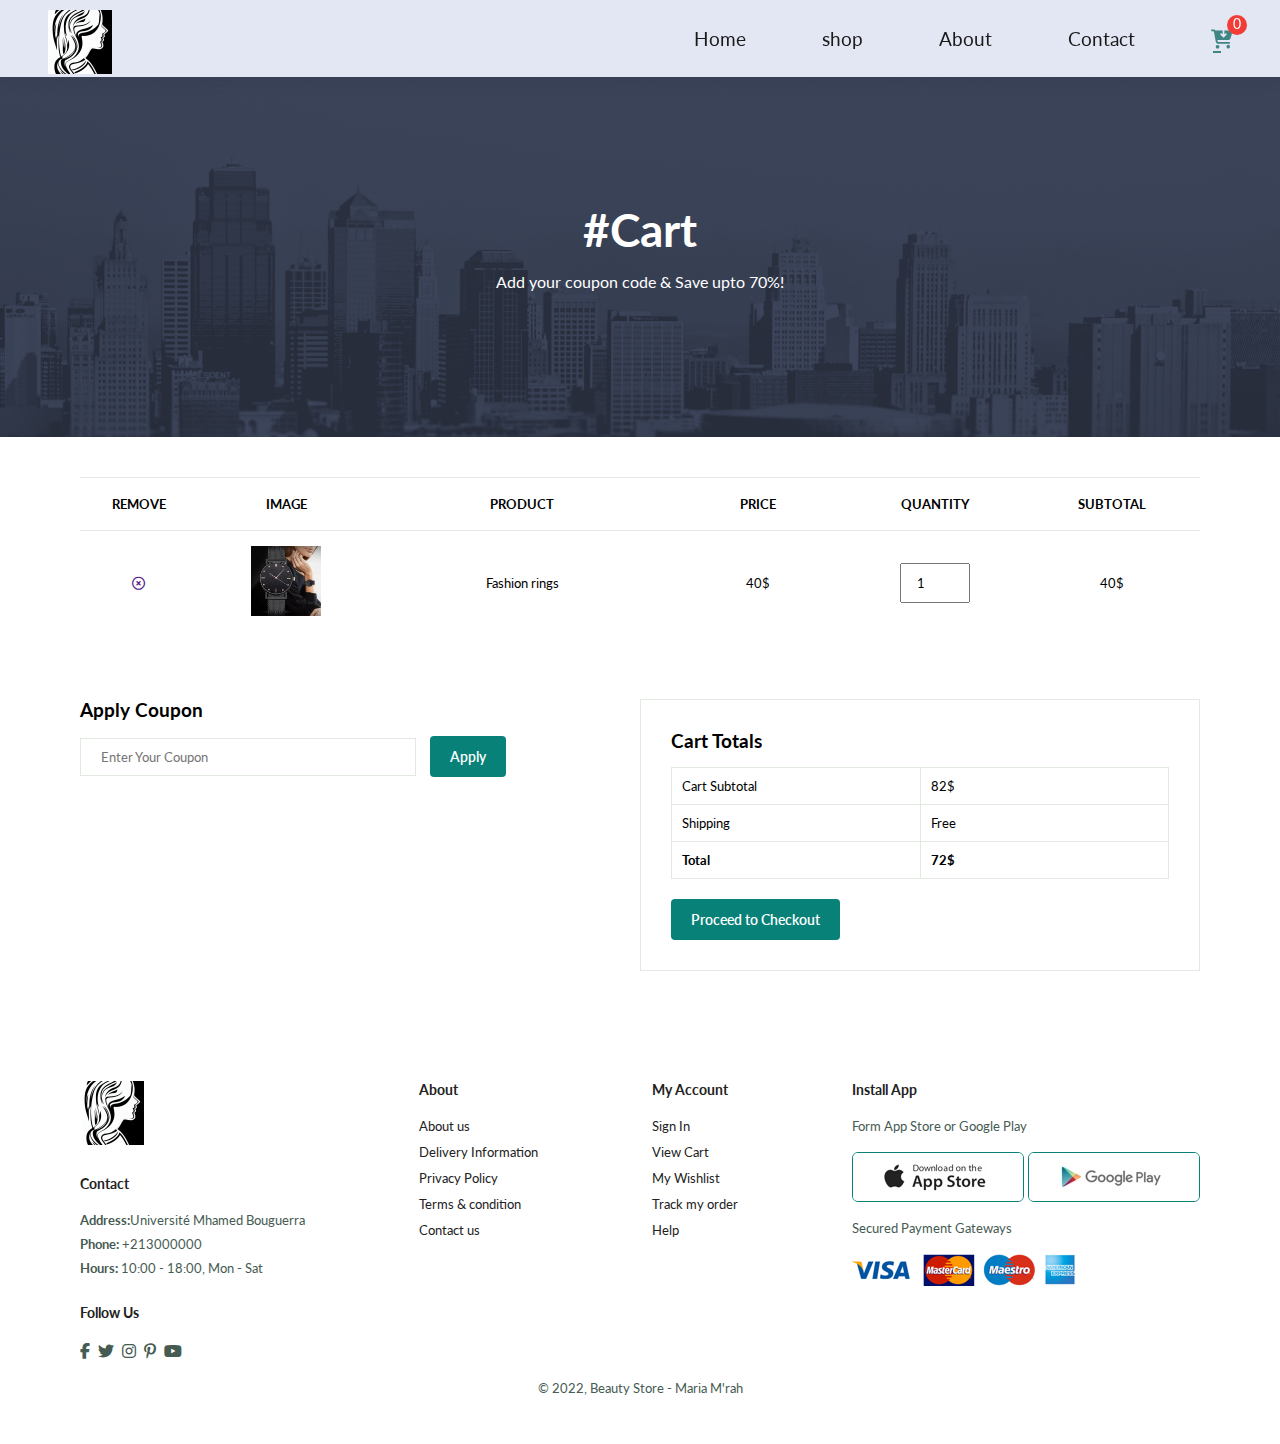
<file: cart.html>
<!DOCTYPE html>
<html lang="en">
<head>
    <meta charset="UTF-8">
    <meta http-equiv="X-UA-Compatible" content="IE=edge">
    <meta name="viewport" content="width=device-width, initial-scale=1.0">
    <link rel="preconnect" href="https://fonts.googleapis.com"><link rel="preconnect" href="https://fonts.gstatic.com" crossorigin><link href="https://fonts.googleapis.com/css2?family=DM+Sans:wght@400;700&family=Lato:wght@100;300;400;700;900&display=swap" rel="stylesheet">
    <link rel="stylesheet" href="style.css">
    
    <link rel="stylesheet" href="https://cdnjs.cloudflare.com/ajax/libs/font-awesome/6.2.1/css/all.min.css">
    <title>Online Store</title>
</head>
<body>
    

    <header id="index-header">
        <nav>
            <div id="logo"><a href=""><img src="./images/logo.jpg" alt=""></a></div>
            <ul>
                <li><a href="index.html"id="nav-link">Home</a></li>
                <li><a href="shop.html"id="nav-link">shop</a></li>
                <li><a href="about.html"id="nav-link" >About</a></li>
                <li><a href="contact.html"id="nav-link">Contact</a></li>
                <li id="cart-after" data-text="0"><a href="cart.html"id="nav-link"><i class="fa-solid fa-cart-arrow-down"></i></a></li>
            </ul>
        </nav>
    </header>

    <section id="page-header"class='about-header'>
        <h2>#Cart</h2>
        <p>Add your coupon code & Save upto 70%! </p>
    </section>

    <section id="cart" class="section-p1">
        
        <table with="100%">
            <thead>
                <tr>
                    <td>Remove</td>
                    <td>Image</td>
                    <td>Product</td>
                    <td>Price</td>
                    <td>Quantity</td>
                    <td>Subtotal</td>
                </tr>
            </thead>
            <tbody>
                <tr>
                    <td><a href=""class="remove-items"><i class="far fa-times-circle"></i></a></td>
                    <td><img src="./images/all product/PW.jpeg" alt=""id="addToCartImg"></td>
                    <td id="addToCartName">Fashion rings </td>
                    <td id="AddToCartPrice">40$</td>
                    <td><input type="number" name="" id="" value="1"></td>
                    <td id="AddToCartSubTotal">40$</td>
                </tr>
            </tbody>
        </table>
    </section>

    <section id="cart-add" class="section-p1">
        <div id="coupon">
            <h3>Apply Coupon</h3>
            <div>
                <input type="text"placeholder='Enter Your Coupon'>
                <button class="normal">Apply</button>
            </div>
        </div>
        <div id="subtotal">
            <h3>Cart Totals</h3>
            <table>
                <tr>
                    <td>Cart Subtotal</td>
                    <td>82$</td>
                </tr>
                <tr>
                    <td>Shipping</td>
                    <td>Free</td>
                </tr>
                <tr>
                    <td><strong>Total</strong></td>
                    <td><strong>72$</strong></td>
                </tr>
            </table>
            <button class="normal">Proceed to Checkout</button>
        </div>
    </section>




    <footer class="section-p1">
        <div class="col">
            <img src="./images/logo.jpg" alt=""width="64"class="logo">
            <h4>Contact</h4>
            <p><strong>Address:</strong>Université Mhamed Bouguerra</p>
            <p><strong>Phone:</strong> +213000000</p>
            <p><strong>Hours:</strong> 10:00 - 18:00, Mon - Sat</p>

            <div class="follow">
                <h4>Follow Us</h4>
                <div class="social">
                    <i class="fab fa-facebook-f"></i>
                    <i class="fab fa-twitter"></i>
                    <i class="fab fa-instagram"></i>
                    <i class="fab fa-pinterest-p"></i>
                    <i class="fab fa-youtube"></i>
                </div>
        </div>
       
        </div>

        <div class="col">
            <h4>About</h4>
            <a href="#">About us</a>
            <a href="#">Delivery Information</a>
            <a href="#">Privacy Policy</a>
            <a href="#">Terms & condition</a>
            <a href="#">Contact us</a>
        </div>
        <div class="col">
            <h4>My Account</h4>
            <a href="#">Sign In</a>
            <a href="#">View Cart</a>
            <a href="#">My Wishlist</a>
            <a href="#">Track my order</a>
            <a href="#">Help</a>
        </div>

        <div class="col install">
            <h4>Install App</h4>
            <p>Form App Store or Google Play</p>
            <div class="row">
                <img src="./images/pay/app.jpg" alt="">
                <img src="./images/pay/play.jpg" alt="">
            </div>
            <p>Secured Payment Gateways</p>
            <img src="./images/pay/pay.png" alt="">
        </div>

        <div class="copyright">
            <p>© 2022, Beauty Store - Maria M'rah</p>
        </div>
    </footer>
        

    <script src="index.js"></script>
</body>
</html>
</file>
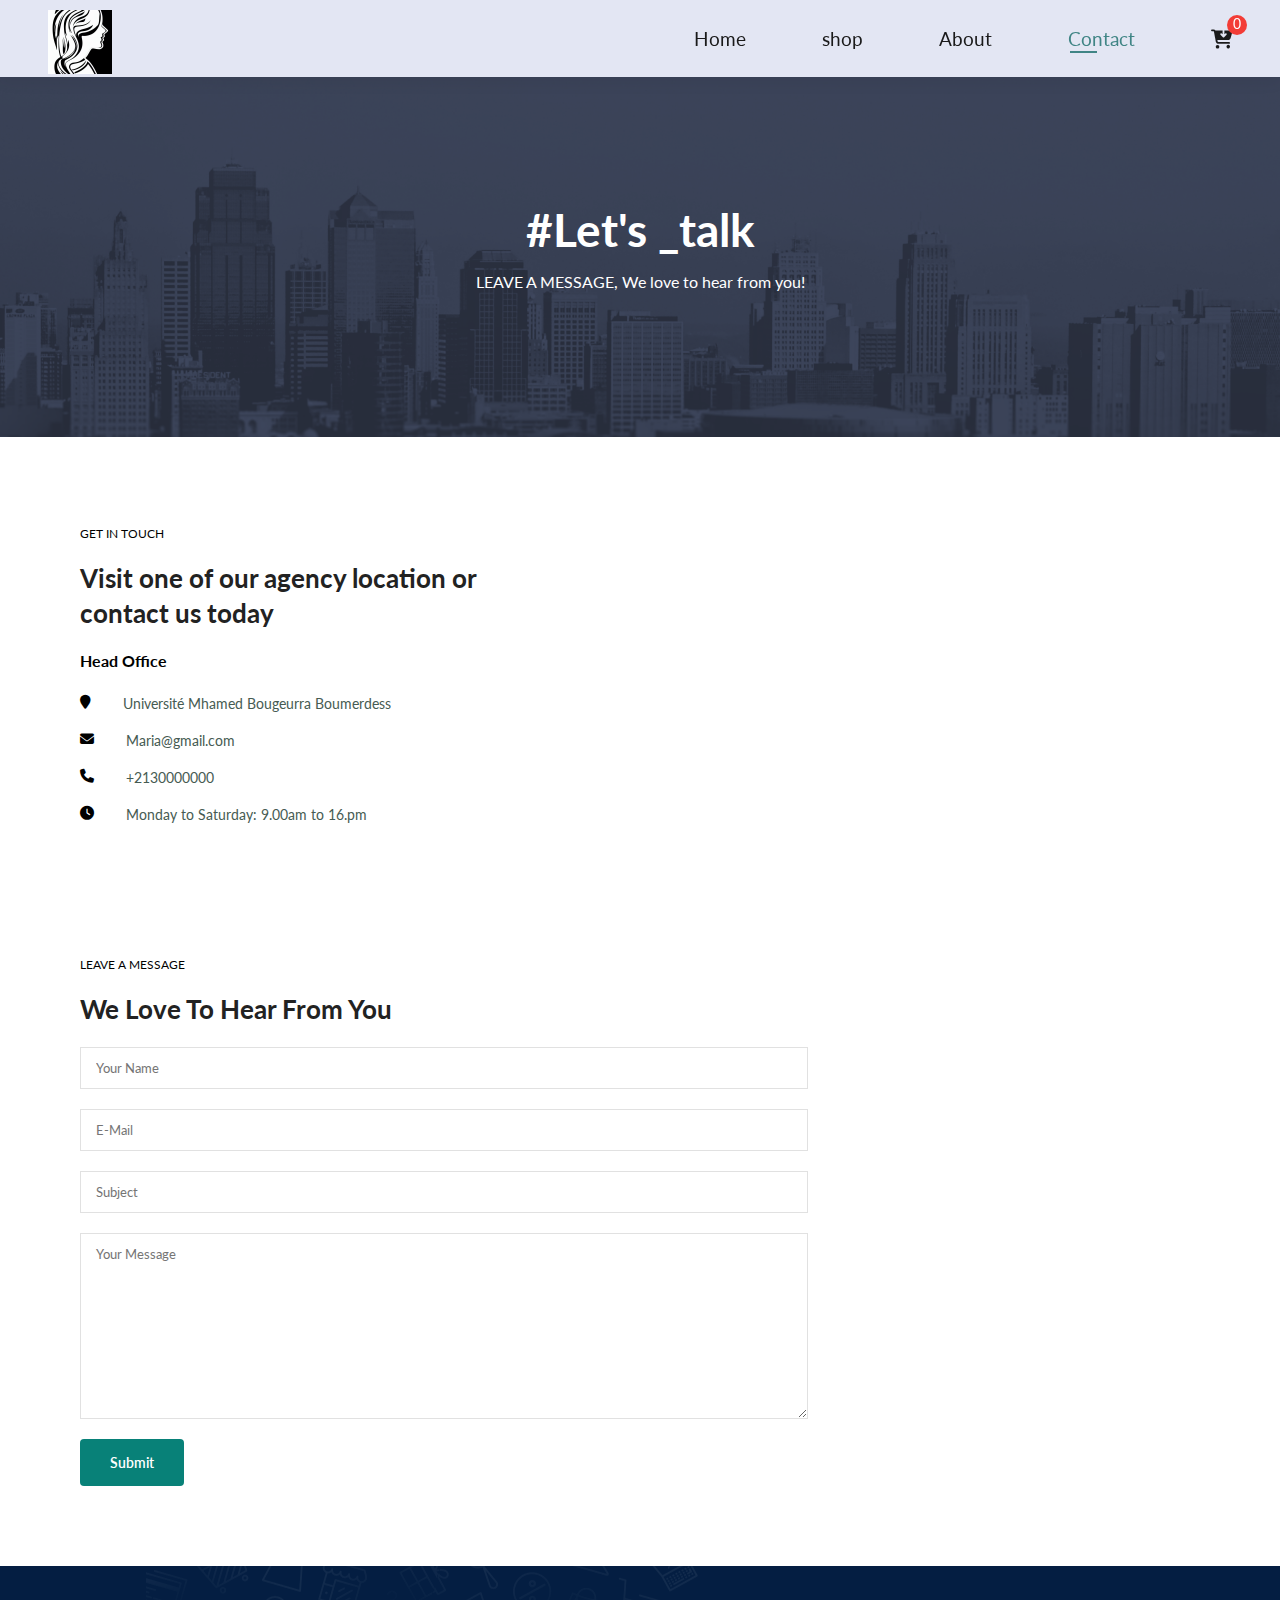
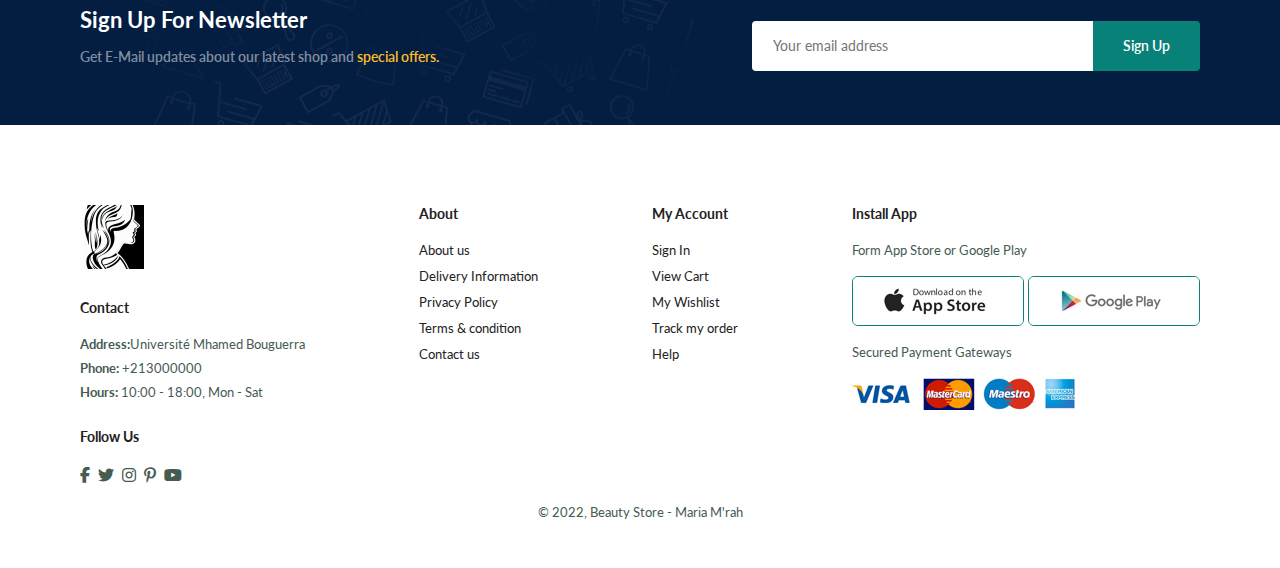
<file: contact.html>
<!DOCTYPE html>
<html lang="en">
<head>
    <meta charset="UTF-8">
    <meta http-equiv="X-UA-Compatible" content="IE=edge">
    <meta name="viewport" content="width=device-width, initial-scale=1.0">
    <link rel="preconnect" href="https://fonts.googleapis.com"><link rel="preconnect" href="https://fonts.gstatic.com" crossorigin><link href="https://fonts.googleapis.com/css2?family=DM+Sans:wght@400;700&family=Lato:wght@100;300;400;700;900&display=swap" rel="stylesheet">
    <link rel="stylesheet" href="style.css">
    
    <link rel="stylesheet" href="https://cdnjs.cloudflare.com/ajax/libs/font-awesome/6.2.1/css/all.min.css">
    <title>Online Store</title>
</head>
<body>
    

    <header id="index-header">
        <nav>
            <div id="logo"><a href=""><img src="./images/logo.jpg" alt=""></a></div>
            <ul>
                <li><a href="index.html"id="nav-link">Home</a></li>
                <li><a href="shop.html"id="nav-link">shop</a></li>
                <li><a href="about.html"id="nav-link" >About</a></li>
                <li><a href="contact.html"id="nav-link">Contact</a></li>
                <li id="cart-after" data-text="0"><a href="cart.html"id="nav-link"><i class="fa-solid fa-cart-arrow-down"></i></a></li>
            </ul>
        </nav>
    </header>

    <section id="page-header"class='about-header'>
        <h2>#Let's _talk</h2>
        <p>LEAVE A MESSAGE, We love to hear from you! </p>
    </section>

    <section id="contact-details" class="section-p1">
        <div class="details">
            <span>GET IN TOUCH</span>
            <h2>Visit one of our agency location or contact us today</h2>
            <h3>Head Office</h3>
            <ul>
                <li>
                    <i class="fa-solid fa-location-pin"></i>
                    <p>Université Mhamed Bougeurra Boumerdess</p>
                </li>
                <li>
                    <i class="fa-solid fa-envelope"></i>
                    <p>Maria@gmail.com</p>
                </li>
                <li>
                    <i class="fa-solid fa-phone"></i>
                    <p>+2130000000</p>
                </li>
                <li>
                    <i class="fa-solid fa-clock"></i>
                    <p>Monday to Saturday: 9.00am to 16.pm</p>
                </li>
                
            </ul>
        </div>
        <div class="map">
            <iframe src="https://www.google.com/maps/embed?pb=!1m18!1m12!1m3!1d12786.132998889745!2d3.464843027128659!3d36.757773070698235!2m3!1f0!2f0!3f0!3m2!1i1024!2i768!4f13.1!3m3!1m2!1s0x128e68ef45b9c531%3A0x2b3b27a6fabc5228!2sUniversit%C3%A9%20M&#39;Hamed%20Bougara%20Boumerd%C3%A8s!5e0!3m2!1sfr!2sdz!4v1672937744265!5m2!1sfr!2sdz" width="600" height="450" style="border:0;" allowfullscreen="" loading="lazy" referrerpolicy="no-referrer-when-downgrade"></iframe>
        </div>
    </section>

    <section id="form-details" class="section-p1">
        <form action="">
            <span>LEAVE A MESSAGE</span>
            <h2>We Love To Hear From You</h2>
            <input type="text" name="" id="" placeholder="Your Name">
            <input type="text" name="" id=""placeholder="E-Mail">
            <input type="text" name="" id=""placeholder="Subject">
            <textarea name="" id="" cols="30" rows="10"placeholder="Your Message"></textarea>
            <button class="normal">Submit</button>
        </form>
    </section>

    

    <section id="newsletter"class="section-p1 section-m1">
        <div class="newstext">
            <h4>Sign Up For Newsletter</h4>
            <p>Get E-Mail updates about our latest shop and <span> special offers.</span></p>
        </div>
        <div class="form">
            <input type="text" placeholder="Your email address">
            <button class="normal">Sign Up</button>
        </div>
    </section>


    <footer class="section-p1">
        <div class="col">
            <img src="./images/logo.jpg" alt=""width="64"class="logo">
            <h4>Contact</h4>
            <p><strong>Address:</strong>Université Mhamed Bouguerra</p>
            <p><strong>Phone:</strong> +213000000</p>
            <p><strong>Hours:</strong> 10:00 - 18:00, Mon - Sat</p>

            <div class="follow">
                <h4>Follow Us</h4>
                <div class="social">
                    <i class="fab fa-facebook-f"></i>
                    <i class="fab fa-twitter"></i>
                    <i class="fab fa-instagram"></i>
                    <i class="fab fa-pinterest-p"></i>
                    <i class="fab fa-youtube"></i>
                </div>
        </div>
       
        </div>

        <div class="col">
            <h4>About</h4>
            <a href="#">About us</a>
            <a href="#">Delivery Information</a>
            <a href="#">Privacy Policy</a>
            <a href="#">Terms & condition</a>
            <a href="#">Contact us</a>
        </div>
        <div class="col">
            <h4>My Account</h4>
            <a href="#">Sign In</a>
            <a href="#">View Cart</a>
            <a href="#">My Wishlist</a>
            <a href="#">Track my order</a>
            <a href="#">Help</a>
        </div>

        <div class="col install">
            <h4>Install App</h4>
            <p>Form App Store or Google Play</p>
            <div class="row">
                <img src="./images/pay/app.jpg" alt="">
                <img src="./images/pay/play.jpg" alt="">
            </div>
            <p>Secured Payment Gateways</p>
            <img src="./images/pay/pay.png" alt="">
        </div>

        <div class="copyright">
            <p>© 2022, Beauty Store - Maria M'rah</p>
        </div>
    </footer>
        

    <script src="index.js"></script>
</body>
</html>
</file>
<file: style.css>
*{
    margin: 0;
    padding: 0;
    box-sizing: border-box;
    font-family: 'Lato', sans-serif;
}
p{
    font-size: 16px;
    color: #465b52;
    margin: 15px 0 20px 0;
}
h1{
    font-size: 50px;
    line-height: 64px;
    color: #222;
}
h2{
    font-size: 46px;
    line-height: 54px;
    color: #222;
}
h4{
    font-size: 20px;
    color: #222;
}
h6{
    font-weight: 700;
    font-size: 12px;
}
.section-p1{
    padding: 40px 80px;
}
.section-m1{
    margin:40px 0 ;
}
button.normal{
    font-size: 14px;
    font-weight: 600;
    padding: 15px 30px;
    color: #000;
    background-color: #fff;
    border-radius: 4px;
    cursor: pointer;
    border: none;
    outline: none;
    transition: 0.2s;
}
button.white{
    font-size: 13px;
    font-weight: 600;
    padding: 11px 18px;
    color: #fff;
    background-color: transparent;
    cursor: pointer;
    border: 1px solid #fff;
    outline: none;
    transition: 0.2s;
}

/*---------------------Navigation barre-------------------*/
#index-header{
    background-color: #e3e6f3;
    position: sticky;
    left: 0;
    top: 0;
    box-shadow: 0 5px 15px rgba(0,0, 0, 0.06);
    z-index: 999;

}

#index-header nav{
    
    display: flex;
    justify-content: space-between;
    align-items: center;
    
}


#logo img{
    margin-left: 48px;
   width: 64px;
   height: 100%;
    margin-top:10px ; 
    

}
#index-header nav ul {
   margin-right: 48px;
}

#index-header nav ul li {
    list-style: none;
    display: inline;
    margin-left: 4.5rem;
    position: relative;
}
#index-header nav ul li a{
    text-decoration: none;
    color: #1a1a1a;
    font-size: 19px;
    transition: 0.3s ease;
}
#index-header nav ul li a:hover,
#index-header nav ul li a.active{
    color: rgb(64, 133, 133);
    
}

/*--demi ligne au dessu de link de navigation barre--*/

#index-header nav ul li a.active::after,
 #index-header nav ul li a:hover::after 
    {
    content: '';
    width: 40%;
    height: 2px;
    background-color:rgb(64, 133, 133) ;
    position: absolute;
    bottom: -4px;
    left: 2px;
}

#index-header nav ul #cart-after::before{
    content: attr(data-text);
    position: absolute;
    width: 20px;
    height: 20px;
    font-size: 14px;
    border-radius: 50%;
    background-color: #f33c36;
    color: #fff;
    text-align: center;
    top: -15px;
    right: -15px;
}

/*100vh = la longeure de l'ecran*/

/*-----------------Hero section---------------------------*/
#hero{
    background-color: #e3e6f3;
    height: 90vh;
    width: 100%; 
    padding: 0 80px;
    display: flex;
    align-items: center;
    justify-content: space-between;
  
}

#hero .hero-image img{
    width: 100%;
   
}



#hero .hero-text h4{
    padding-bottom: 15px;
}
#hero .hero-text h1{
    color: #088178;
}

#hero button{
    background:url(./images/button.png);
    padding: 14px 80px 14px 65px;
    text-decoration: none;
    color:  rgb(64, 133, 133);
    font-size: 20px;
    transition: .4s;
    border: none;
    cursor: pointer;
    
}

/*--------------------------featured section ------------------*/

#feature{
    display: flex;
    align-items: center;
    justify-content: space-between;
    flex-wrap: wrap;
}

#feature .fe-box{
    width: 180px;
    text-align: center;
    padding: 25px 15px;
    box-shadow: 20px 20px 34px rgba(0,0, 0, 0.03);
    border: 1px solid #cce7d0;
    border-radius: 4px;
    margin: 15px 0;
}
#feature .fe-box:hover{
    box-shadow: 10px 10px 54px rgba(70,62, 221, 0.1);
    
}
#feature .fe-box img{
    width: 100%;
    margin-bottom: 10px;
}
#feature .fe-box h6{
    padding: 9px 8px 6px 8px;
    line-height: 1;
    border-radius: 4px;
    color:rgb(64, 133, 133) ;
    background-color: #fddde4;
     display: inline-block; 
}



/*------------------------Featured Product section and new arrivals product----------------------------*/

#product1{
    text-align: center;
}


#product1 .pro-container{
    display: flex;
    justify-content: space-evenly;
    padding-top: 20px; 
     flex-wrap: wrap; 
}
#product1 .pro{
    width: 23%;
    min-width: 250px;
    padding: 10px 12px; 
    border: 1px solid #cce7d0;
    border-radius: 25px;
    cursor: pointer;
    box-shadow: 20px 20px 30px rgba(0,0, 0, 0.02);
     margin: 15px 0; 
    transition: 0.2s ease;
    position: relative;
}
#product1 .pro:hover{
    box-shadow: 20px 20px 30px rgba(0,0, 0, 0.06);
}
#product1 .pro img{
    width: 100%;
    border-radius: 20px;
}
#product1 .pro .des{
    text-align: start;
      padding: 10px 0;  
      
}
#product1 .pro .des span{
    color: #606063;
    font-size: 12px;
}
#product1 .pro .des h3{
    padding-top: 7px;
     color: #1a1a1a; 
    font-size: 14px;
}
#product1 .pro .des i{
    font-size: 12px;
    color: rgb(243, 181, 25);
    margin-bottom: 30px ;
}

   #product1 .pro .des h4{
     font-size: 15px;
    font-weight: 700;
    color: #088178;
    position: absolute;
    bottom: 15px;
    left: 15px; 
    
    
    
} 
 #product1 .pro .cart{
    width: 40px;
    height: 40px;
    border-radius: 50px;
    background-color: #e8f6ea;
    font-weight: 500;
    color: #088178;
    border: 1px solid #cce7d0;
    padding: 5px;
    line-height: 30px;
    position: absolute;
    bottom: 8px;
    right: 10px;
}    


/*----------------------Banner section-----------------*/
#banner{
    display: flex;
    flex-direction: column;
    justify-content: center;
    align-items: center;
    text-align: center;
    background-image: url(./images/banner/b2.jpg);
    width: 100%;
    height: 40vh;
    background-size: cover;
    background-position: center;
}
#banner h4{
    color: #fff;
    font-size: 16px;
    margin: 0;
}
#banner h2{
    color: #fff;
    font-size: 30px;
    padding:10px 0 ;
}
#banner h2 span{
    color: rgb(243, 57, 57);
}
#banner button:hover{
    background-color:#088178 ;
    color: #fff;
}
#sm-banner{
    display: flex;
    justify-content: space-between;
    flex-wrap: wrap;
}
#sm-banner .banner-box{
    display: flex;
    flex-direction: column;
    justify-content: center;
    align-items: flex-start;
    background-image: url(./images/banner/b17.jpg);
    min-width: 580px;
    height: 50vh;
    background-size: cover;
    background-position: center;
    padding: 30px;
}
#sm-banner .banner-box2{
    background-image: url(./images/banner/b10.jpg);
}
#sm-banner h4{
    color: #fff;
    font-size: 20px;
    font-weight: 300;
}
#sm-banner h2{
    color: #fff;
    font-size: 28px;
    font-weight: 800;
}
#sm-banner span{
    color: #fff;
    font-size: 14px;
    font-weight: 500;
    padding-bottom: 15px;
}
#sm-banner .banner-box:hover button{
    background-color: #088178;
    border: 1px solid #088178;
}

/*--------------------banner 3 Section---------------------*/
#banner3 {
    display: flex;
    justify-content: space-between;
    flex-wrap: wrap;
    padding: 0 80px;
}
#banner3 .banner-box{
    display: flex;
    flex-direction: column;
    justify-content: center;
    align-items: flex-start;
    background-image: url(./images/banner/b7.jpg);
    min-width: 30%;
    height: 30vh;
    background-size: cover;
    background-position: center;
    padding: 20px;
    margin-bottom: 20px;
}
#banner3 .banner-box2{
    background-image: url(./images/banner/b4.jpg);
}
#banner3 .banner-box3{
    background-image: url(./images/banner/b18.jpg);
}
#banner3 h2{
    color: #fff;
    font-weight: 900;
    font-size: 22px;
}
#banner3 h3{
    color: #ec544e;
    font-weight: 800;
    font-size: 15px;
}

/*--------------------Newsletter Section---------------------*/
#newsletter{
    display: flex;
    justify-content: space-between;
    flex-wrap: wrap;
    align-items: center;
    background-image: url(./images/banner/b14.png);
    background-repeat: no-repeat;
    background-position: 20% 30%;
    background-color: #041e42;
}
#newsletter h4{
    font-size: 22px;
    font-weight: 700;
    color: #fff;
}
#newsletter p{
    font-size: 14px;
    font-weight: 600;
    color: #818ea0;
}
#newsletter p span{
  
    color: #ffbd27;
}
#newsletter .form{
    display: flex;
    width: 40%;
}
#newsletter input{
    height: 3.125rem;
    padding: 0 1.25rem;
    font-size: 14px;
    width: 100%;
    border: 1px solid transparent;
     border-radius:4px ; 
    outline: none;
   border-top-right-radius: 0;
   border-bottom-right-radius: 0;

}
#newsletter button {
   
    background-color: #088178;
    color: #fff;
    white-space: nowrap;
    border-top-left-radius: 0;
   border-bottom-left-radius: 0; 
}

/*----------------Footer Section ------------------------*/
footer{
    display: flex;
    justify-content: space-between;
    flex-wrap: wrap;
}
footer .col{
    display: flex;
    margin-bottom: 20px;
    align-items: flex-start;
    flex-direction: column;

}
footer .logo{
    margin-bottom: 30px;

}
footer h4{
    font-size: 14px;
    padding-bottom: 20px;
}
footer p{
    font-size: 13px;
    margin: 0 0 8px 0;
}
footer a{
    font-size: 13px;
    text-decoration: none;
    color: #222;
    margin-bottom: 10px;
}
footer .follow{
    margin-top: 20px;
}
footer .follow i{
    color: #465b52;
    padding-right: 4px;
    cursor: pointer;
}
footer .install .row img{
    border: 1px solid #088178;
    border-radius: 6px;
}
footer .install img{
    margin: 10px 0 15px 0;
}
footer .follow i:hover,
footer a:hover{
    color: #088178;
}
footer .copyright{
    width: 100%;
    text-align: center;
}


/*------------------------SHOP-------------------------------------*/


#hero-shop{
    display: flex;
    justify-content: center;
    margin-top: 40px;
    
    
}


#hero-shop .heroShop-image{
     display: flex; 
    width: 1100px;
     overflow: auto; 
    cursor: pointer;
    
   
}
#hero-shop .heroShop-image img{
    animation-duration: 30s;
    animation-name: heroAnim;
    animation-iteration-count: infinite;

}
  @keyframes heroAnim{
    0%{
        transform: translateX(0);
    }
    25%{
        transform: translateX(-1100px)
    }
    50%{
        transform: translateX(-2200px);
    }
    75%{
        transform: translateX(-3300px);
    }
    100%{
        transform: translateX(0);
    }
}  

#pagination{
    text-align: center;
}

#pagination a{
    text-decoration: none;
    background-color: #088178;
    padding: 15px 20px;
    border-radius: 4px;
    color: #fff;
    font-weight: 600;

}

/* -----------Single product-------*/

#prodetails{
    display: flex;
    margin-top: 20px;


}

#prodetails .single-pro-image{
    width: 40%;
    margin-right: 50px;
}
.small-img-group{
    display: flex;
    justify-content: space-between;
}
.small-img-col{
    flex-basis: 24%;
    cursor: pointer;
}
#prodetails .single-pro-details{
    width: 50%;
    padding-top: 30px;
}
#prodetails .single-pro-details h4{
    padding: 40px 0 20px 0 ; 
}
#prodetails .single-pro-details h2{
    font-size: 26px;
}
#prodetails .single-pro-details input{
   width: 50px;
   height: 47px;
   padding-left: 10px;
   font-size: 16px;
   margin-right: 10px;
}
#prodetails .single-pro-details input:focus{
    outline: none;
}
#prodetails .single-pro-details button{
    background-color: #088178;
    color: #fff;
}
#prodetails .single-pro-details span{
    line-height: 25px;
}

/*----------------About Page-------------*/

 .about-header{
    
    background-image: url(./images/about/banner.png);
    background-repeat: no-repeat;
    width: 100%;
    height: 40vh;
    background-size: cover;
    display: flex;
    justify-content: center;
    text-align: center;
    flex-direction: column;
    padding: 14px;
}
.about-header h2,
.about-header p{
    color: #fff;
}
#about-head{
    display: flex;
    align-items: center;
}
#about-head img{
    width: 50%;
    height: auto;
}
#about-head div{
    padding-left: 40px;
}
#about-app{
    text-align: center;
}
#about-app .video{
    width: 70%;
    height: 100%;
    margin: 30px auto 0 auto;

}
#about-app .video video{
    width: 100%;
    height: 100%;
    border-radius: 20px;
}

/*--------------Contact ---------------*/

#contact-details{
    display: flex;
    align-items: center;
    justify-content: space-between;
}
#contact-details .details{
    width: 40%;
}
#contact-details .details span,
#form-details form span{
    font-size: 12px;
}
#contact-details .details h2,
#form-details form h2{
    font-size: 26px;
    line-height: 35px;
    padding: 20px 0;
}

#contact-details .details h3{
    font-size: 16px;
   
    padding-bottom: 15px;
}
#contact-details .details ul li{
    list-style: none;
    display: flex;
    padding: 10px 0;
}
#contact-details .details ul li i{
    font-size: 14px;
    padding-right: 32px;
}
#contact-details .details ul li p{
    margin: 0;
    font-size: 14px;
}
#contact-details .map{
    width: 55%;
    height: 400px;
}
#contact-details .map{
    width: 55%;
    height: 400px;
}
#contact-details .map iframe{
    width: 100%;
    height: 100%;
}
#form-details form{
    width: 65%;
    display: flex;
    flex-direction: column;
    align-items: flex-start;
}
#form-details form input,
#form-details form textarea{
    width: 100%;
    padding: 12px 15px;
    outline:none;
    margin-bottom: 20px;
    border: 1px solid #e1e1e1;
}
#form-details form button{
    background-color: #088178;
    color: #fff;
}

/*-------------Cart--------------------*/

#cart table{
    width: 100%;
    border-collapse: collapse;
    table-layout: fixed;
    white-space: nowrap;
}
#cart table img{
    width: 70px;
}
#cart table td:nth-child(1){
    width: 100px;
    text-align: center;

}
#cart table td:nth-child(2){
    width: 150px;
    text-align: center;

}
#cart table td:nth-child(3){
    width: 250px;
    text-align: center;

}
#cart table td:nth-child(4),
#cart table td:nth-child(5),
#cart table td:nth-child(6){
    width: 150px;
    text-align: center;
}
#cart table td:nth-child(5) input{
    width: 70px;
    padding: 10px 5px 10px 15px;
}
#cart table thead{
    border: 1px solid #e2e9e1;
    border-left: none;
    border-right: none;
}
#cart table thead td{
    font-weight: 700;
    text-transform: uppercase;
    font-size: 13px;
    padding: 18px 0;
}
#cart table tbody tr td{
    padding-top: 15px;
}
#cart table tbody td{
    font-size: 13px;
}
#cart-add{
    display: flex;
    flex-wrap: wrap;
    justify-content: space-between;
}

 #coupon{
    width: 50%;
    margin-bottom: 30px;

}
#coupon h3,
#subtotal h3{
    padding-bottom: 15px;
}
#coupon input{
    padding: 10px 20px;
    outline: none;
    width: 60%;
    margin-right: 10px;
    border: 1px solid #e2e9e1;
}
#coupon button,
#subtotal button{
    background-color: #088178;
    color: #fff;
    padding: 12px 20px;
}
#subtotal{
    width: 50%;
    margin-bottom: 30px;
    border: 1px solid #e2e9e1;
    padding: 30px;
}
#subtotal table{
    border-collapse: collapse;
    width: 100%;
    margin-bottom: 20px;
}
#subtotal table td{
    width: 50%;
    border: 1px solid #e2e9e1;
    padding: 10px;
    font-size: 13px;
}

/*---------------------------------------------------------------------------------------*/
</file>
